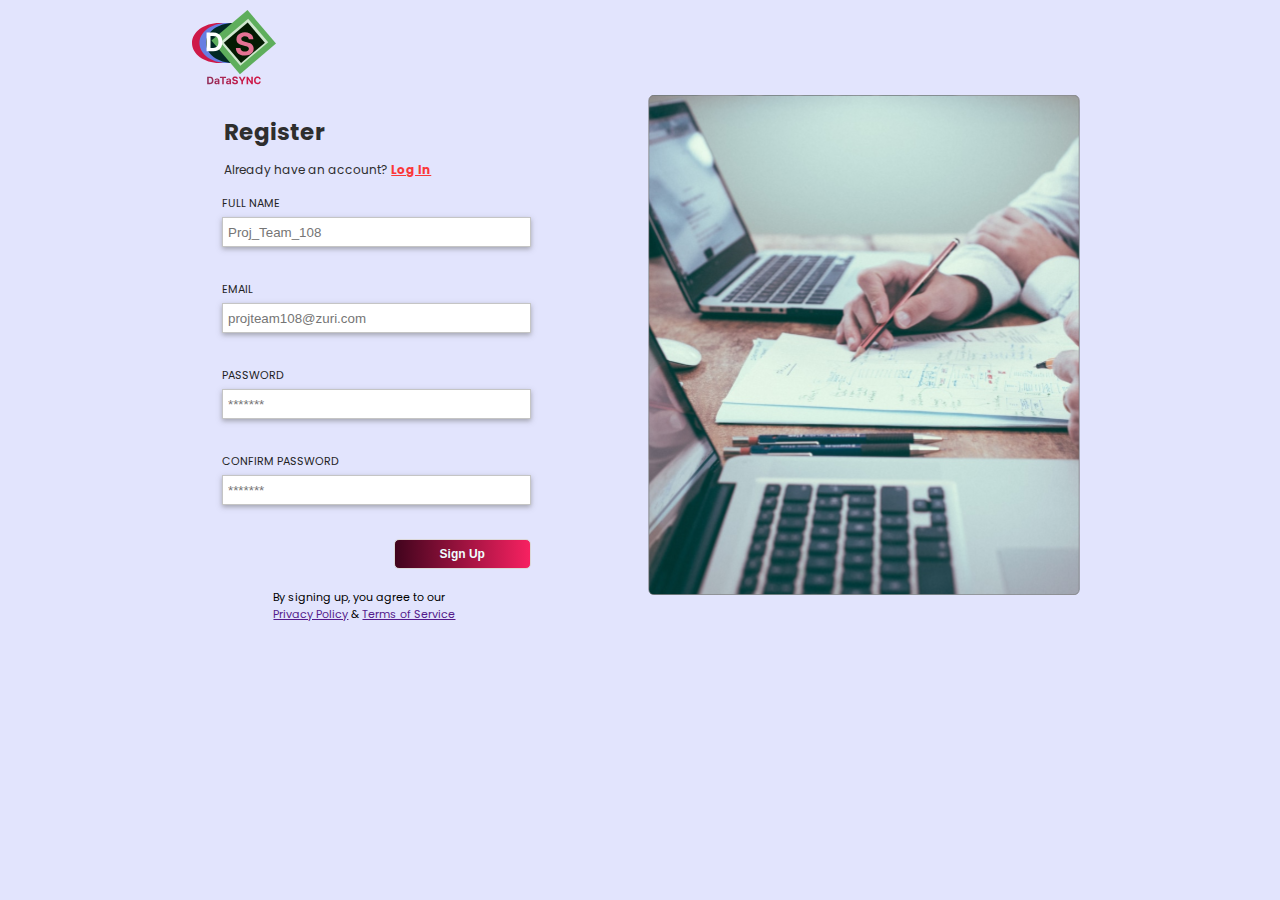
<file: loginpage.html>
<!DOCTYPE html>
<html lang="en">
  <head>
    <meta charset="UTF-8" />
    <meta http-equiv="X-UA-Compatible" content="IE=edge" />
    <meta name="viewport" content="width=device-width, initial-scale=1.0" />
    <title>Registration</title>
    <link rel="stylesheet" href="login.css" />
  </head>
  <body>
    <img class="logo" src="images/logo.svg" alt="" />
    <div class="main_container">
      <div class="form-container">
        <div class="form-header">
          <h2>Register</h2>
          <p>Already have an account? <a href="#">Log In</a></p>
        </div>
        <form action="" class="form" id="form">
          <div class="form-control">
            <label for="">FULL NAME</label>
            <input type="text" placeholder="Proj_Team_108" id="username" />
            <small>Error message</small>
          </div>
          <div class="form-control">
            <label for="">EMAIL</label>
            <input type="email" placeholder="projteam108@zuri.com" id="email" />
            <small>Error message</small>
          </div>
          <div class="form-control">
            <label for="">PASSWORD</label>
            <input type="password" placeholder="*******" id="password" />
            <small>Error message</small>
          </div>
          <div class="form-control">
            <label for="">CONFIRM PASSWORD</label>
            <input type="password" placeholder="*******" id="password2" />
            <small>Error message</small>
          </div>

          <button>Sign Up</button>
          <p>
            By signing up, you agree to our <a href="">Privacy Policy</a> &
            <a href="">Terms of Service</a>
          </p>
        </form>
      </div>
      <div class="image">
        <img src="images/FrameReg.svg" alt="" />
      </div>
    </div>
    <script src="login.js"></script>
  </body>
</html>
</file>
<file: login.css>
@import url("https://fonts.googleapis.com/css2?family=Poppins:wght@400;500;600;700&display=swap");
* {
  box-sizing: border-box;
}
body {
  width: 100%;
  height: 100%;
  margin: 0;
  padding: 0;
  align-items: center;
  justify-content: center;
  background-color: hsla(236, 87%, 94%, 1);
  font-family: "Poppins", sans-serif;
  min-height: 100vh;
}
.logo {
  margin-left: 15%;
  margin-top: 10px;
  margin-bottom: 0;
}
.main_container {
  height: 600px;
  width: 70%;
  margin-top: 0;
  margin-left: 15%;
  background-color: hsla(236, 87%, 94%, 1);
  justify-content: space-between;
  position: relative;
  display: flex;
}
.form-container {
  height: 500px;
  width: 45%;
  flex: 0 1 auto;
  align-items: center;
  justify-content: center;
}
.form-header {
  height: 70px;
  color: rgb(46, 46, 46);
  width: 100%;
  margin-bottom: 10px;
  margin-left: 8%;
}
.form-header h2 {
  margin: 0;
  padding-top: 20px;
  font-size: 23px;
  font-weight: bold;
}
.form-header p {
  font-size: 12px;
}
.form-header p a {
  color: rgb(250, 56, 56);
  font-weight: bold;
  font-family: inherit;
}
.form {
  height: 300px;
  width: 100%;
  padding: 20px 30px;
}
.form-control {
  margin-bottom: 1px;
  padding-bottom: 8px;
  position: relative;
}
.form-control label {
  display: block;
  color: rgb(31, 31, 31);
  margin-bottom: 5px;
  font-size: 11px;
}
.form-control input {
  border: 1px solid rgb(197, 197, 197);
  background-color: rgb(255, 255, 255);
  padding-left: 5px;
  display: block;
  color: rgb(134, 134, 134);
  width: 90%;
  height: 30px;
  box-shadow: 0 2px 5px rgba(99, 99, 99, 0.5);
}

.form-control.success input {
  border: 1px solid #2ecc71;
}
.form-control.error input {
  border: 1px solid #e74c3c;
}
.form-control small {
  font-size: 10px;
  visibility: hidden;
}
.form-control.error small {
  visibility: visible;
  color: #e74c3c;
}
button {
  border: 1px solid rgb(219, 216, 216);
  background: linear-gradient(to right, #41041d, #f72161);
  border-radius: 5px;
  font-size: 12px;
  font-weight: bold;
  color: azure;
  width: 40%;
  height: 30px;
  position: relative;
  left: 50%;
}
.form p {
  font-size: 11px;
  width: 55%;
  margin-top: 20px;
  margin-left: 15%;
}
.image {
  flex: 0 2 auto;
  width: 50%;
}
.image img {
  width: 100%;
  height: 500px;
  margin-right: 5%;
}
button a {
  text-decoration: none;
  color: #fff;
}
</file>
